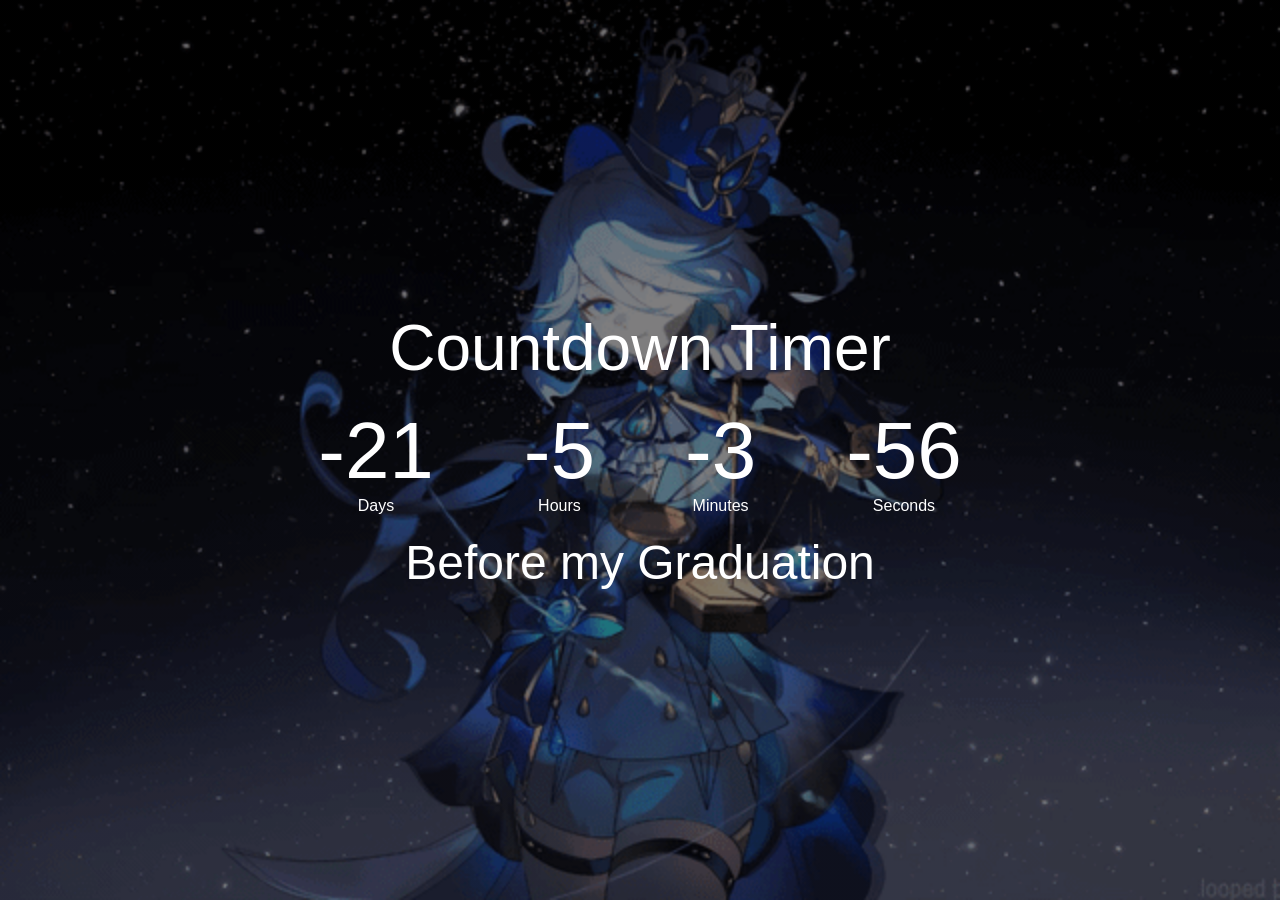
<file: index.html>
<!DOCTYPE html>
<html lang="en">
<head>
    <meta charset="UTF-8">
    <meta name="viewport" content="width=device-width, initial-scale=1.0">
    <title>Countdown Timer</title>
    <link href="count.css" rel="stylesheet">
</head>
<body>
    <div class="hero">
        <div class="hero-overlay"></div>
        <h1>Countdown Timer</h1>
        <div class="timebox">
            <div class="time">
                <h2 id="days">00</h2>
                <p>Days</p>
            </div>

            <div class="time">
                <h2 id="hours">00</h2>
                <p>Hours</p>
            </div>

            <div class="time">
                <h2 id="minutes">00</h2>
                <p>Minutes</p>
            </div>

            <div class="time">
                <h2 id="seconds">00</h2>
                <p>Seconds</p>
            </div>
        </div>
        <p class="com">Before my Graduation</p>
    </div>

    <script src="count.js"></script>
</body>
</html>
</file>
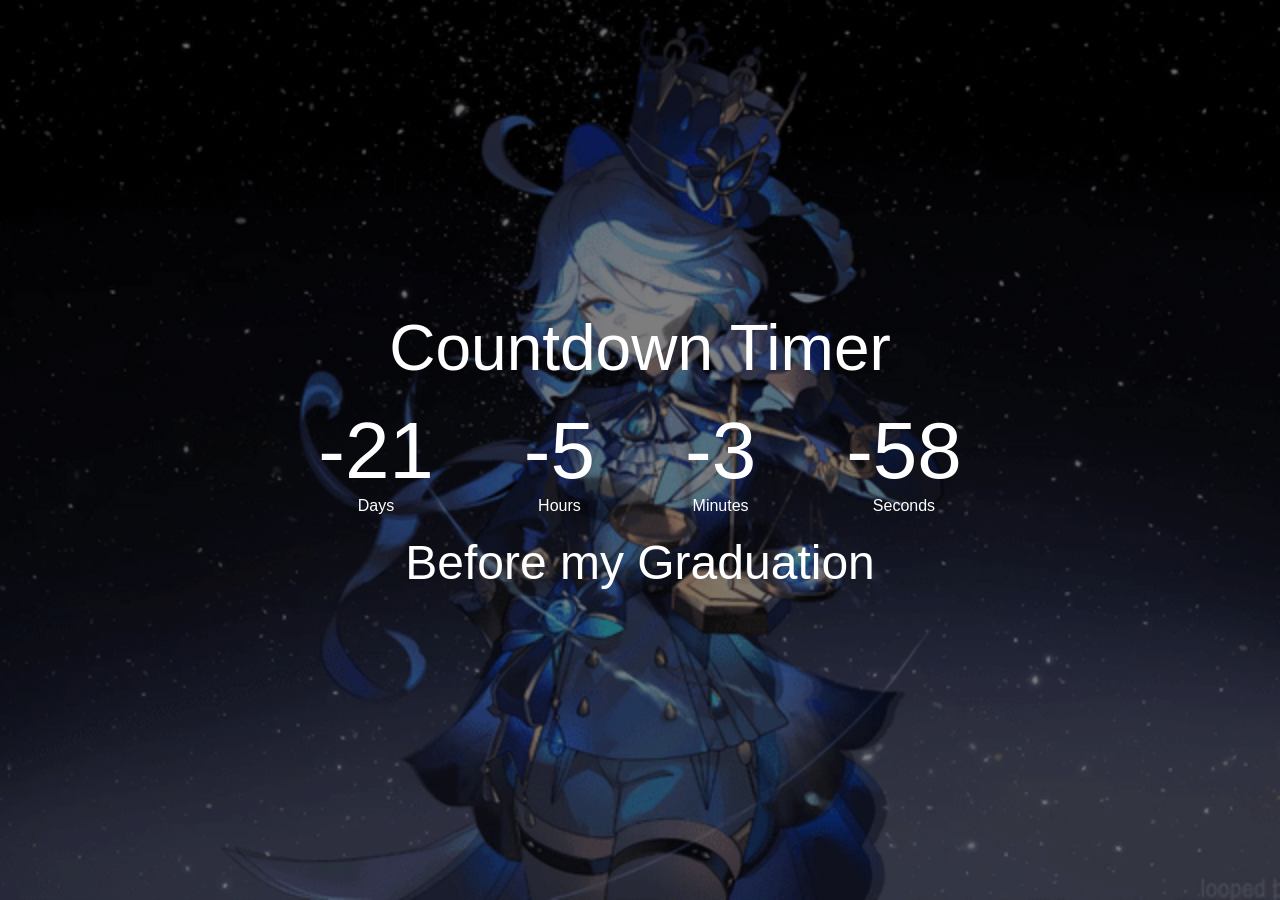
<file: countdown.html>
<!DOCTYPE html>
<html lang="en">
<head>
    <meta charset="UTF-8">
    <meta name="viewport" content="width=device-width, initial-scale=1.0">
    <title>Countdown Timer</title>
    <link href="count.css" rel="stylesheet">
</head>
<body>
    <div class="hero">
        <div class="hero-overlay"></div>
        <h1>Countdown Timer</h1>
        <div class="timebox">
            <div class="time">
                <h2 id="days">00</h2>
                <p>Days</p>
            </div>

            <div class="time">
                <h2 id="hours">00</h2>
                <p>Hours</p>
            </div>

            <div class="time">
                <h2 id="minutes">00</h2>
                <p>Minutes</p>
            </div>

            <div class="time">
                <h2 id="seconds">00</h2>
                <p>Seconds</p>
            </div>
        </div>
        <p class="com">Before my Graduation</p>
    </div>

    <script src="count.js"></script>
</body>
</html>
</file>
<file: count.css>
* {
    margin: 0;
    padding: 0;
    box-sizing: border-box;
    font-family:'Gill Sans', 'Gill Sans MT', Calibri, 'Trebuchet MS', sans-serif;
}

.hero {
    height: 100vh;
    background-image: linear-gradient(rgba(0,0,0,0.5), rgba(0,0,0,0.5)), url(furina.gif);
    background-size: cover;
    background-repeat: no-repeat;
    background-position:center;
    display: flex;
    flex-direction: column;
    align-items: center;
    justify-content: center;
    color: #fff;
}

h1 {
    font-size: 4rem;
    font-weight: 500;
    margin-bottom: 20px;
}

.timebox {
    display: flex;
    gap: 90px;
}


.time {
    text-align: center;
}

.time h2 {
    font-size: 5rem;
    font-weight: 100;
}


.com {
    font-size: 3rem;
    font-weight: 500;
    margin-top: 20px;
}
</file>
